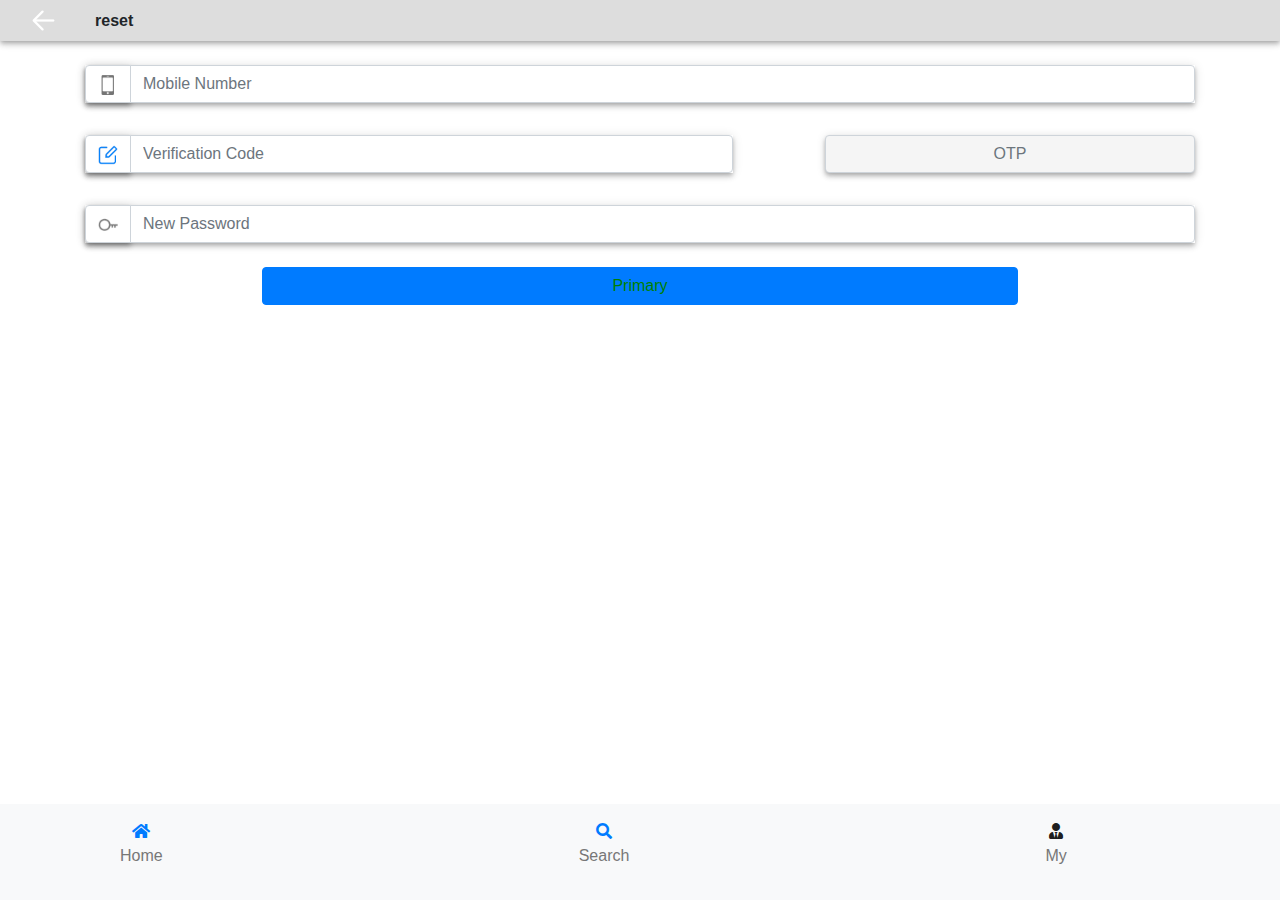
<file: venusclub/reset.html>
<!doctype html>
<html lang="en">
  <head>
    <title>reset password</title>
    <!-- Required meta tags -->
    <meta charset="utf-8">
    <meta name="viewport" content="width=device-width, initial-scale=1, shrink-to-fit=no">

    <!-- Bootstrap CSS -->
    <link rel="stylesheet" href="https://stackpath.bootstrapcdn.com/bootstrap/4.3.1/css/bootstrap.min.css" integrity="sha384-ggOyR0iXCbMQv3Xipma34MD+dH/1fQ784/j6cY/iJTQUOhcWr7x9JvoRxT2MZw1T" crossorigin="anonymous">
    <link rel="stylesheet" href="assets/css/css.css">
    <link rel="stylesheet" href="https://cdnjs.cloudflare.com/ajax/libs/font-awesome/5.15.4/css/all.min.css" integrity="sha512-1ycn6IcaQQ40/MKBW2W4Rhis/DbILU74C1vSrLJxCq57o941Ym01SwNsOMqvEBFlcgUa6xLiPY/NS5R+E6ztJQ==" crossorigin="anonymous" referrerpolicy="no-referrer" />
  </head>
  <body>
     <div class="container-fluid clr">
          <nav class="navbar navbar-expand-lg navbar-light ttt">
               <div class="log">
                    <img src="assets/img/download.png" height="25px">
                </div>
                 <ul class="navbar-nav ml-4">
                   <li class="nav-item">
                     <div class="col-md-2 text-black"><b>reset</b></div>
                   </li>
                 </ul>
               </nav>
            </div>



            <div class="container mt-4">
               <form>
                 <div class="input-group mb-3 fff">
                   <div class="input-group-prepend">
                     <span class="input-group-text fff">
                       <div class="immm">
                         <img src="assets/img/download (1).png" height="20px">
                       </div>
                     </span>
                   </div>
                   <input type="text" class="form-control" placeholder="Mobile Number">
                 </div>
                     <div class="d-flex">
                       <div class="col-md-7 p-0">
                         <div class="input-group mb-3 mt-3 fff">
                           <div class="input-group-prepend">
                             <span class="input-group-text fff">
                               <div class="immm">
                                 <img src="assets/img/download (5).png" height="20px">
                               </div>
                             </span>
                           </div>
                           <input type="text" class="form-control" placeholder="Verification Code">
                         </div>
                       </div>
                       <div class="col-md-4 offset-md-1 p-0 mt-3">
                         <input type="password" class="form-control ff text-center" placeholder="OTP" name="pswd">
                       </div>
                     </div>
                   <div class="input-group mb-3 mt-3 fff">
                     <div class="input-group-prepend">
                       <span class="input-group-text fff">
                         <div class="immm">
                           <img src="assets/img/download (4).png" height="20px">
                         </div>
                       </span>
                     </div>
                     <input type="text" class="form-control" placeholder="New Password">
                   </div>
                   <div class="col-md-12 text-center text-white mt-4">
                 <button type="button" class="btn btn-primary">Primary</button>
                </div>
                 </form>
                 </div>
                
               </form>    
           </div> 
           
            
      <nav class="navbar navbar-expand-lg navbar-light bg-light mt-5 xy">
          <div class="icon offset-md-1">
            <a href="index.html"><i class="fas fa-home"></i></a>
            <p>Home</p>
        </div>
            <ul class="navbar-nav offset-md-4">
              <li class="nav-item">
                <div class="icon">
                  <a class="color-black" href="#"><i class="fas fa-search"></i></a>
                  <p>Search</p>
                  </div>
              </li>
            </ul>
            <span class="navbar-text offset-md-4">
              <div class="icon">
                <a href="login.html"><i class="fas fa-user-tie"></i></a>
                <p>My</p>
            </div>
            </span>
          </div>
        </nav>
      
    <!-- Optional JavaScript -->
    <!-- jQuery first, then Popper.js, then Bootstrap JS -->
    <script src="https://code.jquery.com/jquery-3.3.1.slim.min.js" integrity="sha384-q8i/X+965DzO0rT7abK41JStQIAqVgRVzpbzo5smXKp4YfRvH+8abtTE1Pi6jizo" crossorigin="anonymous"></script>
    <script src="https://cdnjs.cloudflare.com/ajax/libs/popper.js/1.14.7/umd/popper.min.js" integrity="sha384-UO2eT0CpHqdSJQ6hJty5KVphtPhzWj9WO1clHTMGa3JDZwrnQq4sF86dIHNDz0W1" crossorigin="anonymous"></script>
    <script src="https://stackpath.bootstrapcdn.com/bootstrap/4.3.1/js/bootstrap.min.js" integrity="sha384-JjSmVgyd0p3pXB1rRibZUAYoIIy6OrQ6VrjIEaFf/nJGzIxFDsf4x0xIM+B07jRM" crossorigin="anonymous"></script>
  </body>
</html>
</file>
<file: venusclub/assets/css/css.css>
.color{
     color: #777777;
     font-size: 20px;
}
.btn{
     color: #0081ff;
     margin-left: auto;
}
.slide1{
     display: flex;
     align-items: center;
     justify-content: center;
     height: 250px;
     background-image: cover;
}
.slide2{
     display: flex;
     align-items: center;
     justify-content: center;
     height: 250px;
     background-image: cover;
}
.slide3{
     display: flex;
     align-items: center;
     justify-content: center;
     height: 250px;
     background-image: cover;
}
.slide4{
     display: flex;
     align-items: center;
     justify-content: center;
     height: 250px;
     background-image: cover;
}
.slide5{
     display: flex;
     align-items: center;
     justify-content: center;
     height:250px;
     background-image: cover;
}
.bgr{
     background-color: #f1f1f1;
}
.qu{
     text-align: center;
}
.qua{
     color: #777777;
     font-size: 13px;
     text-align: center;
}

.img{
     background-color: #fff;
     box-shadow: 0 3px 9px 0 rgb(0 0 0 / 30%);
     border-radius: 15px 15px 15px 15px;
}
.img1{
     height: 150px;
     background-image: url("../img/p1.jpg");
     background-position: center;
     background-size: cover;
}
.img2{
     background-image: url("../img/p2.jpg");
     height: 150px;
     background-position: center;
     background-size: cover;
}
.img3{
     background-image: url("../img/p3.jpg");
     height: 150px;
     background-position: center;
     background-size: cover;
}
.img4{
     background-image: url("../img/p4.jpg");
     height: 150px;
     background-position: center;
     background-size: cover;
}
.img5{
     background-image: url("../img/p5.jpg");
     height: 150px;
     background-position: center;
     background-size: cover;
}
.img6{
     background-image: url("../img/p6.jpg");
     height: 150px;
     background-position: center;
     background-size: cover;
}
.img7{
     background-image: url("../img/p7.jpg");
     height: 150px;
     background-position: center;
     background-size: cover;
}
.img8{
     background-image: url("../img/p8.jpg");
     height: 150px;
     background-position: center;
     background-size: cover;
}
.img9{
     background-image: url("../img/p9.jpg");
     height: 150px;
     background-position: center;
     background-size: cover;
}
.img10{
     background-image: url("../img/pp10.jpg");
     height: 150px;
     background-position: center;
     background-size: cover;
}
.img11{
     background-image: url("../img/p11.jpg");
     height: 150px;
     background-position: center;
     background-size: cover;
}
.img12{
     background-image: url("../img/p12.jpg");
     height: 150px;
     background-position: center;
     background-size: cover;
}
.img13{
     background-image: url("../img/p13.jpg");
     height: 150px;
     background-position: center;
     background-size: cover;
}
.img14{
     background-image: url("../img/p14.jpg");
     height: 150px;
     background-position: center;
     background-size: cover;
}
.img15{
     background-image: url("../img/p15.jpg");
     height: 150px;
     background-position: center;
     background-size: cover;
}
.img16{
     background-image: url("../img/p16.jpg");
     height: 150px;
     background-position: center;
     background-size: cover;
}
.gold{
     color: #777777;  
}
.icon{
     color: #777777;
     text-align: center;
}

.clr{
     background-color: #ddd;
     box-shadow: 0 2px 4px -1px rgb(0 0 0 / 20%), 0 4px 5px 0 rgb(0 0 0 / 14%), 0 1px 10px 0 rgb(0 0 0 / 12%);
}
.fff{
     background-color: #ffffff;
     box-shadow: 0 2px 4px -1px rgb(0 0 0 / 20%), 0 4px 5px 0 rgb(0 0 0 / 14%), 0 1px 10px 0 rgb(0 0 0 / 12%);
}
.btnn{
     height: auto;
     width: 18%;
     border-radius: 540px;
     background-color: #0081ff;
     color: white;
}
.ff{
     background-color: #f5f5f5;
     box-shadow: 0 2px 4px -1px rgb(0 0 0 / 20%), 0 4px 5px 0 rgb(0 0 0 / 14%), 0 1px 10px 0 rgb(0 0 0 / 12%);
}
.btn{
     
     color: green;
     width: 70%;
}
.yy{
     position: sticky;
     bottom: 0;
     left: 0;
     right: 0;
}
.xy{
     position: fixed;
     bottom: 0;
     left: 0;
     right: 0;
}

















@media (max-width: 320px) {
     .btnn{
         margin-left: auto;
     }
     .color{
          font-size: 17px;    
     }
      .ttt{
          margin-inline-end: revert;
          display: -moz-grid-line;
      }
      .btnn{
          width: 55%;
      }
      .mmm{
          width: 83%;
      }
      .mmmm{
          width: 100%;
      }
      .ff{
          width: 50%;
          margin-left: 72px;
      }
   }

   @media (max-width: 375px) {
      .qr{
          margin-left: 15px;
      }
      .ttt{
          margin-inline-end: revert;
          display: -webkit-inline-box;
      }
      .btnn{
          width: 55%;
      }
      .ff{
          width: 50%;
          margin-left: 72px;
      }
     }

     @media (max-width: 425px) {
          .qr{
               margin-left: 15px;
           }
           .ttt{
               margin-inline-end: revert;
               display: -webkit-inline-box;
           }
           .btnn{
               width: 55%;
           }
           .ff{
               width: 50%;
               margin-left: 72px;
           }
         }

         @media (max-width: 768px) {
          .ttt{
               margin-inline-end: revert;
               display: -webkit-inline-box;
           }
           .btnn{
               width: 55%;
          }
          .div1{
               display: block !important;
          }
          .div2{
               display: none !important;
          }
     }



     
        
         @media (max-width: 1024px) {
          
             .btnn{
               width: 55%;
         }
         .qr .h6 .span{
          display: none;
         }
         .div1{
          display: none;
     }
     }
     

         @media screen and ( device-width: 1440px ) {
         
          .btnn{
               width: 55%;
           }
           .div1{
               display: none;
          }
      }
</file>
